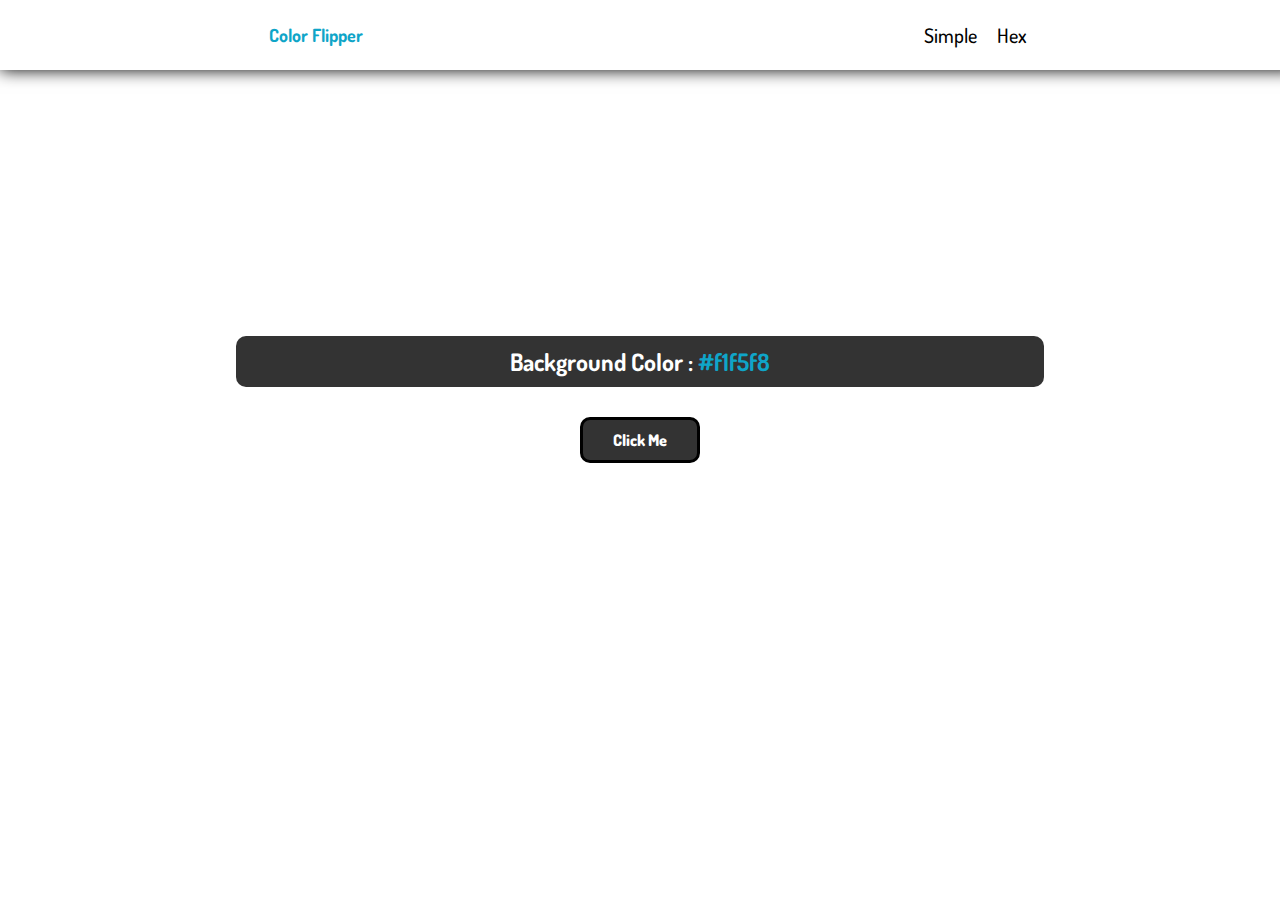
<file: color-flipper/index.html>
<!DOCTYPE html>
<html lang="en">
  <head>
    <meta charset="UTF-8" />
    <meta name="viewport" content="width=device-width, initial-scale=1.0" />
    <title>Document</title>
    <link rel="stylesheet" href="style.css" />
  </head>
  <body>
    <nav>
      <div class="nav-center">
        <h4>Color Flipper</h4>
        <ul class="nav-links">
          <li>
            <a href="index.html">Simple</a>
          </li>
          <li>
            <a href="hex.html">Hex</a>
          </li>
        </ul>
      </div>
    </nav>

    <div class="container">
      <h2>Background Color : <span class="color">#f1f5f8</span></h2>
      <button class="btn btn-hero" id="btn">Click Me</button>
    </div>

    <script src="app.js"></script>
  </body>
</html>
</file>
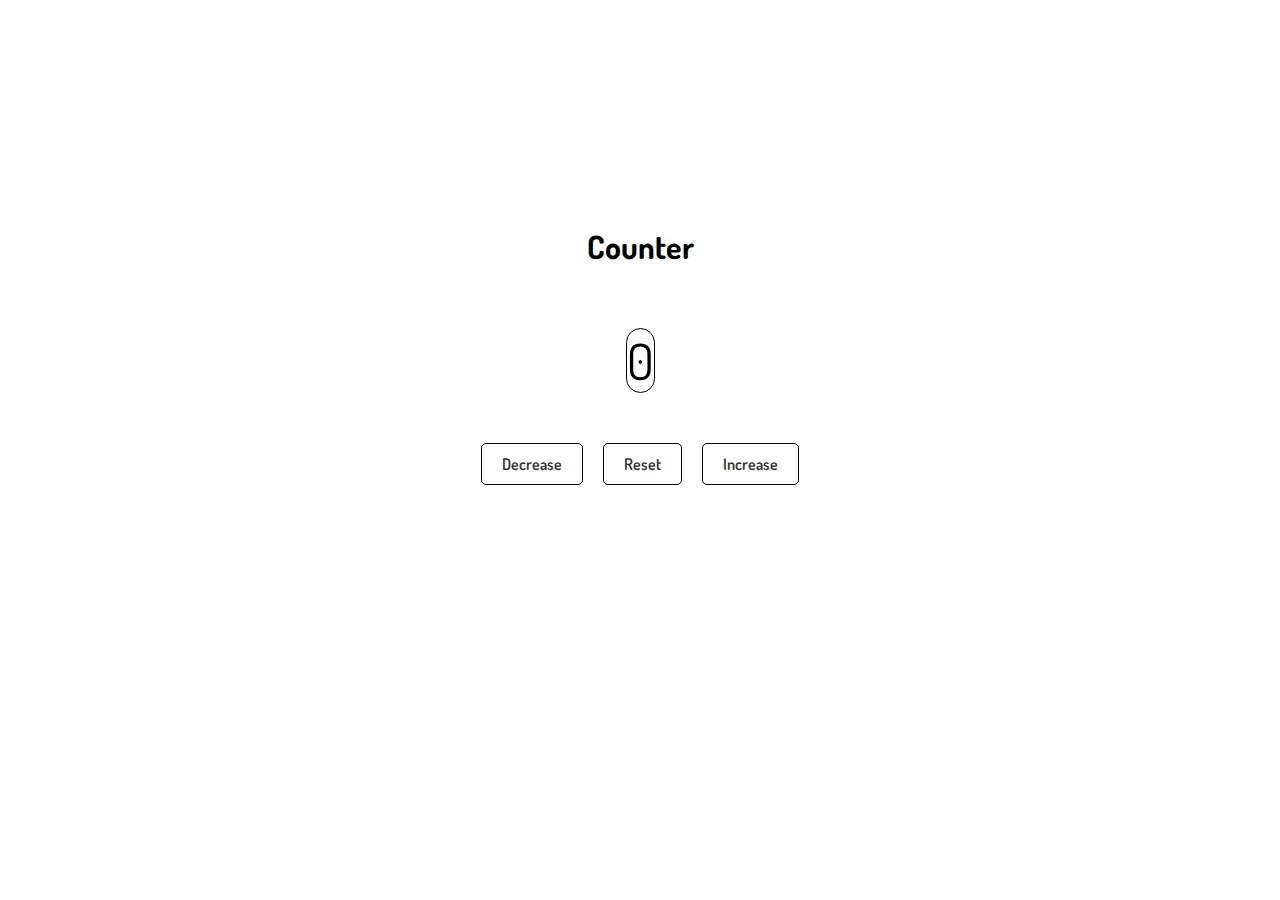
<file: counter/index.html>
<!DOCTYPE html>
<html lang="en">
  <head>
    <meta charset="UTF-8" />
    <meta name="viewport" content="width=device-width, initial-scale=1.0" />
    <title>Document</title>
    <link rel="stylesheet" href="style.css" />
  </head>
  <body>
    <div class="container">
      <h1>Counter</h1>
      <span id="value">0</span>
      <div class="controls">
        <button class="btn decrease" id="btn-decrease">Decrease</button>
        <button class="btn reset" id="btn-reset">Reset</button>
        <button class="btn increase" id="btn-increase">Increase</button>
      </div>
    </div>

    <script src="index.js"></script>
  </body>
</html>
</file>
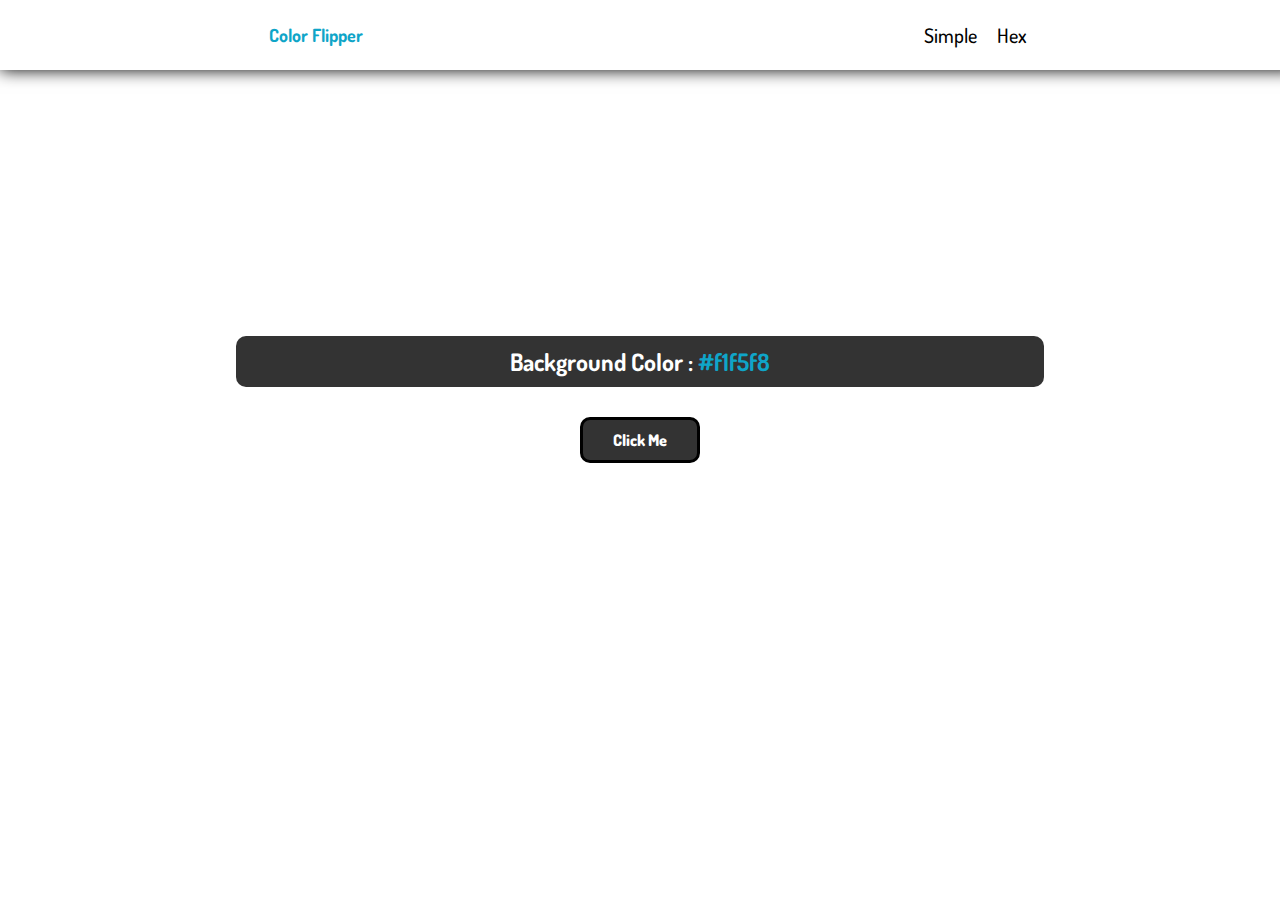
<file: color-flipper/hex.html>
<!DOCTYPE html>
<html lang="en">
  <head>
    <meta charset="UTF-8" />
    <meta name="viewport" content="width=device-width, initial-scale=1.0" />
    <title>Document</title>
    <link rel="stylesheet" href="style.css" />
  </head>
  <body>
    <nav>
      <div class="nav-center">
        <h4>Color Flipper</h4>
        <ul class="nav-links">
          <li>
            <a href="index.html">Simple</a>
          </li>
          <li>
            <a href="hex.html">Hex</a>
          </li>
        </ul>
      </div>
    </nav>

    <div class="container">
      <h2>Background Color : <span class="color">#f1f5f8</span></h2>
      <button class="btn btn-hero" id="btn">Click Me</button>
    </div>

    <script src="hex.js"></script>
  </body>
</html>
</file>
<file: color-flipper/style.css>
@import url("https://fonts.googleapis.com/css2?family=Dosis:wght@200..800&family=Montserrat:ital,wght@0,100..900;1,100..900&display=swap");

body {
  margin: 0;
  padding: 0;
  box-sizing: border-box;
}

* {
  font-family: "Dosis";
}

nav {
  padding: 0px 8px;
  width: 100%;
  box-shadow: 0px 0px 16px black;
  background-color: white;
}

nav h4 {
  font-size: 18px;
  color: #0fa5c8;
}

.nav-center {
  display: flex;
  align-items: center;
  justify-content: space-around;
}

.nav-links {
  display: flex;
  text-align: center;
  gap: 20px;
}

.nav-links li {
  font-size: 20px;
  list-style: none;
}

.nav-links li a {
  text-decoration: none;
  color: black;
  font-weight: 500;
}

/* Fin del header */

.container {
  display: flex;
  align-items: center;
  justify-content: center;
  flex-direction: column;
  text-align: center;
  height: 40rem;
  width: 100%;
}

.container h2 {
  background-color: rgb(51, 51, 51);
  width: 60%;
  padding: 10px 20px;
  border-radius: 10px;
  color: white;
}

.btn.btn-hero {
  padding: 10px 30px;
  border-radius: 10px;
  border: 3px solid black;
  font-size: 16px;
  font-weight: 600;
  margin-top: 10px;
  background-color: rgb(51, 51, 51);
  color: white;
  font-weight: 800;
}

.color {
  color: #0fa5c8;
}
</file>
<file: counter/style.css>
@import url("https://fonts.googleapis.com/css2?family=Dosis:wght@200..800&display=swap");

* {
  font-family: "Dosis", sans-serif;
}

.container {
  display: flex;
  align-items: center;
  justify-content: center;
  flex-direction: column;
  text-align: center;
  width: 100%;
  height: 100px;
  margin: 300px auto;
}

#value {
  font-size: 20px;
  height: 100%;
  border: 1px solid black;
  border-radius: 20px;
  font-size: 50px;
  text-align: center;
  margin: 40px 0;
}

.controls {
  height: 50px;
  display: flex;
  gap: 20px;
  padding: 10px 20px;
}

.btn {
  background-color: white;
  color: #333;
  border-radius: 5px;
  border: 1px solid black;
  font-weight: 600;
  font-size: 16px;
  padding: 10px 20px;
  text-align: center;
  cursor: pointer;
}

.btn:hover {
  background-color: #555;
  color: #ccc;
}
</file>
